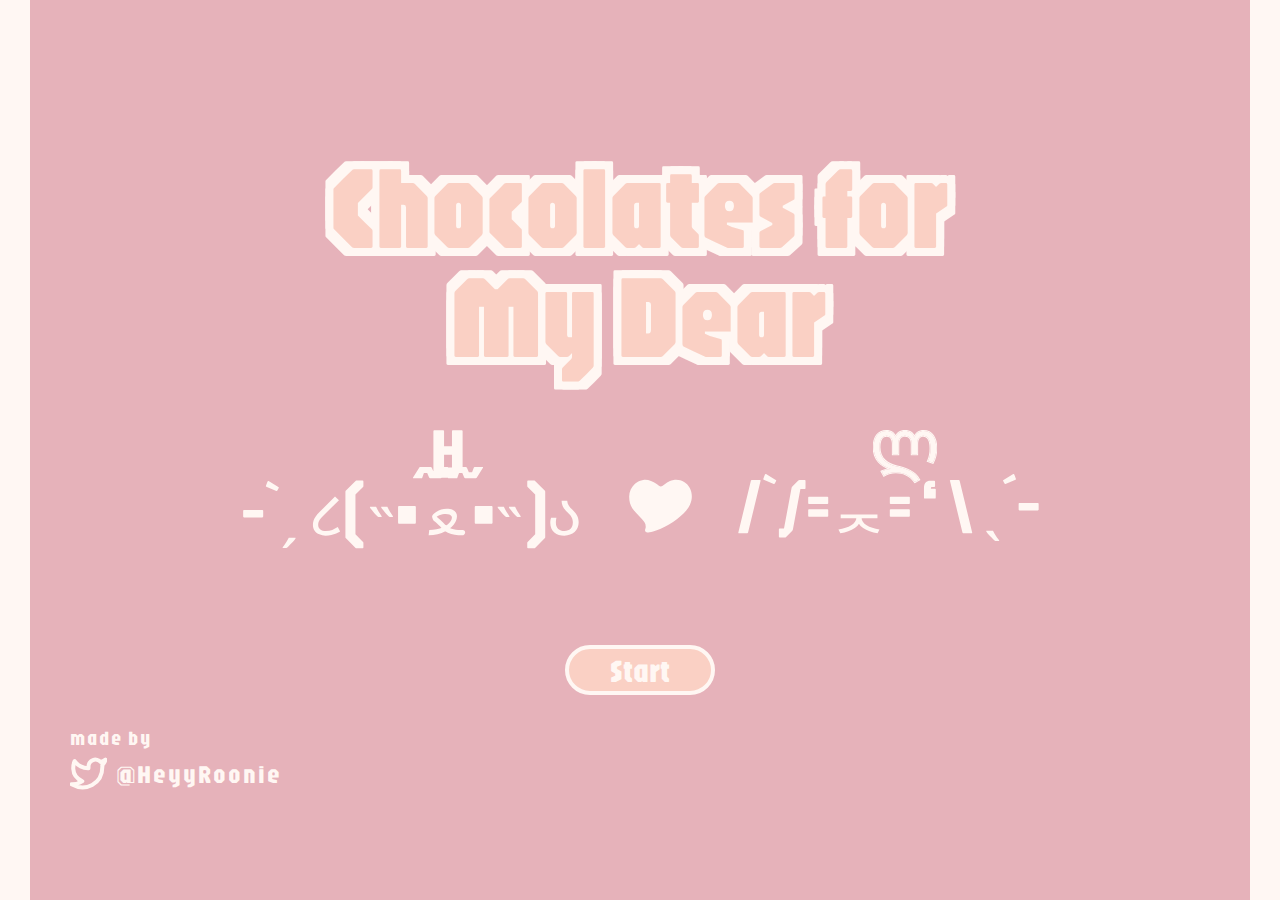
<file: index.html>
<!DOCTYPE html>
    <html lang="en">
    <head>
        <meta charset="UTF-8">
        <meta name="description" content="Fun lil' yeehan-inspired game where you help Hanzito to make a perfect gift for Colecito">
        <meta name="keywords" content="yeehan, YeeHan, YeeHanWipWeek2025">
        <meta name="viewport" content="width=device-width, initial-scale=1.0">
        <link href="gameUI.css" rel="stylesheet" type="text/css">
        
        <link rel="preconnect" href="https://fonts.googleapis.com">
        <link rel="preconnect" href="https://fonts.gstatic.com" crossorigin>
        <link href='https://fonts.googleapis.com/css?family=Jaro' rel='stylesheet'>

        <title>Chocolates for My Dear</title>
        <link rel="icon" type="image/x-icon" href="images/icon/iconV2.ico">
        

    </head>
    <body>
        <script>
        if (window.innerWidth > 1250 && window.innerHeight > 750) {
            window.location.replace("title-page.html");
        }
        </script>

        <div class="border">
            <div class="restriction"> 
                <img src="images/game-vectors/errorHanzo.svg">
                <div style="font-size: 2rem;">
                    Chocolates for My Dear does not support your current device. 
                </div>
                <div style="font-size: 1.25rem;">
                    This version is only suitable for most desktop devices. 
                </div>
            </div>
        </div>

    </body>
    </html>
<!DOCTYPE html>
</file>
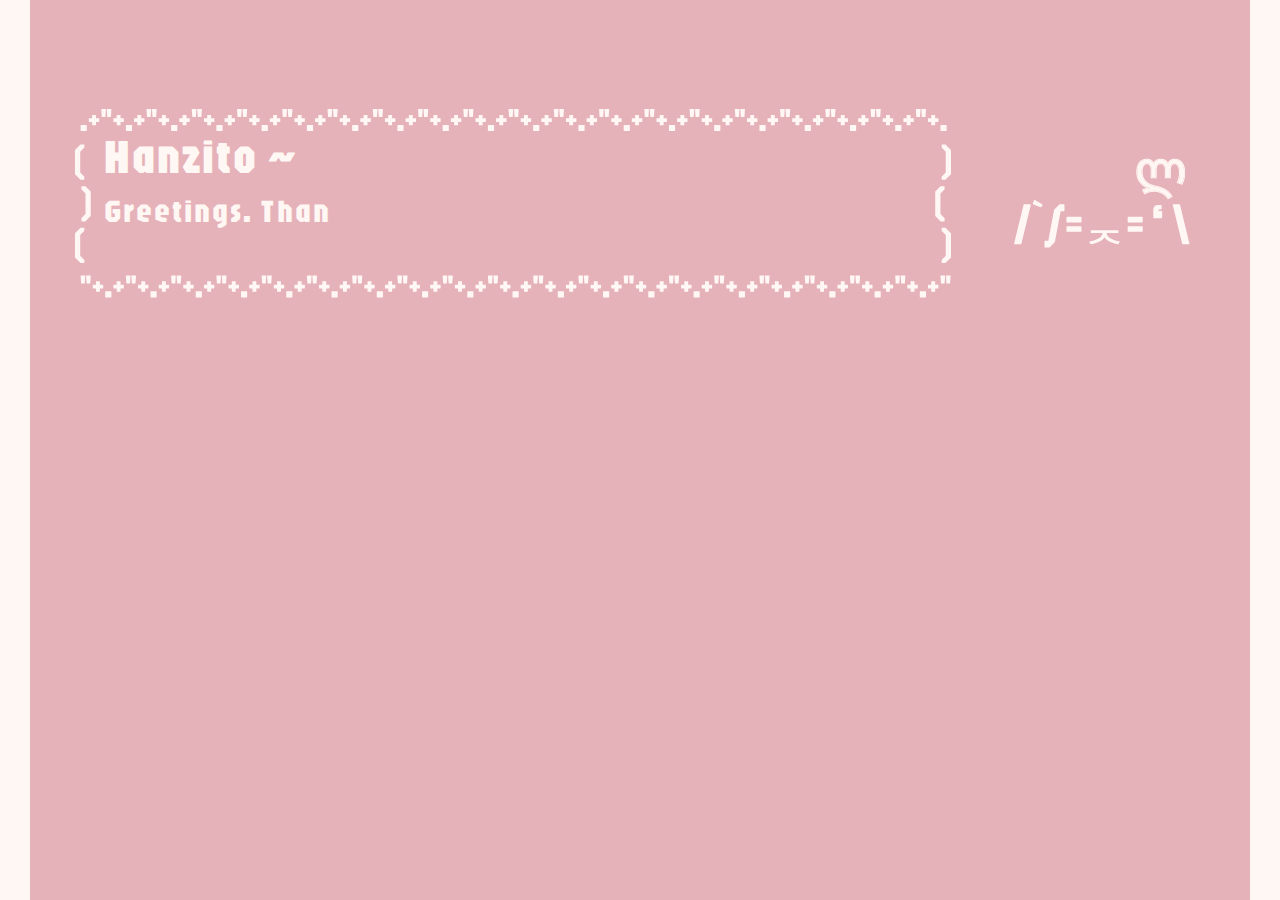
<file: chocolate-game.html>
<!DOCTYPE html>
    <html lang="en">
    <head>
        <meta charset="UTF-8">
        <meta name="description" content="Fun lil' yeehan-inspired game where you help Hanzito to make a perfect gift for Colecito">
        <meta name="keywords" content="yeehan, YeeHan, YeeHanWipWeek2025">
        <meta name="viewport" content="width=device-width, initial-scale=1.0">
        <link href="stylesheet.css" rel="stylesheet" type="text/css">
        
        <link rel="preconnect" href="https://fonts.googleapis.com">
        <link rel="preconnect" href="https://fonts.gstatic.com" crossorigin>
        <link href='https://fonts.googleapis.com/css?family=Jaro' rel='stylesheet'>

        <title>Chocolates for My Dear</title>
        <link rel="icon" type="image/x-icon" href="images/icon/iconV2.ico">

    </head>
    <body>
        <script type="module" src="final-game-script.js"></script>
        <script type="module" src="dialogue.js"></script>
 

        <div class="middle"> 
            <div class ="game-border">
                <div class="dialogue-header">
                    <div class="dialogue-box">
                        <img src="images/game-vectors/dialogueBox.svg" class="dialogue-box-image">
                        <h1 class="dialogue-name">Hanzito ~</h1>
                        <h2 class="dialogue-chat"></h2> 
                    </div>
                    <div class="hanzo-corner">
                        <img src="images/game-vectors/Hanzo.svg" id="hanzo-image">
                    </div>
                </div>
        
                <div class="game-box">
                    <div class="chocolate-icons">
                        <div class="chocolate-list" draggable="true"> <img src="images/chocolates/flower.svg" id="flower-chocolate"> </div>
                        <div class="chocolate-list" draggable="true"><img src="images/chocolates/heart.svg" id="heart-chocolate"></div>
                        <div class="chocolate-list" draggable="true"> <img src="images/chocolates/star.svg" id="star-chocolate"></div>
                        <div class="chocolate-list" draggable="true"><img src="images/chocolates/circle.svg" id="circle-chocolate"></div>
                    </div>
                    <div class="chocolate-box">
                        <img class="chocolate-box-image" src="images/game-vectors/chocolatebox.svg">
                        <div class="first-row">
                            <div class="container"> </div>
                            <div class="container"> </div>
                            <div class="container"> </div>
                        </div>
                        <div class="second-row">
                            <div class="container"> </div>
                            <div class="container"> </div>
                            <div class="container"> </div>
                        </div>
                        <div class="third-row">
                            <div class="container"> </div>
                            <div class="container"> </div>
                            <div class="container"> </div>
                        </div>
                    </div>
                    <div class="button-section">
                        <div class="game-buttons">
                            <button type="button" class="game-button" id="submit-button">
                                <img src="images/button/checkmark.svg" width="60px" height="60px">
                            </button>
        
                            <button type="button" class="game-button" id="reset-button">
                                <img src="images/button/Refresh cw.svg" width="60px" height="60px">
                            </button>
                        </div>
                    </div>
        
                </div>
    
            </div>
        </div>
        
        
    </body>
    </html>
<!DOCTYPE html>
</file>
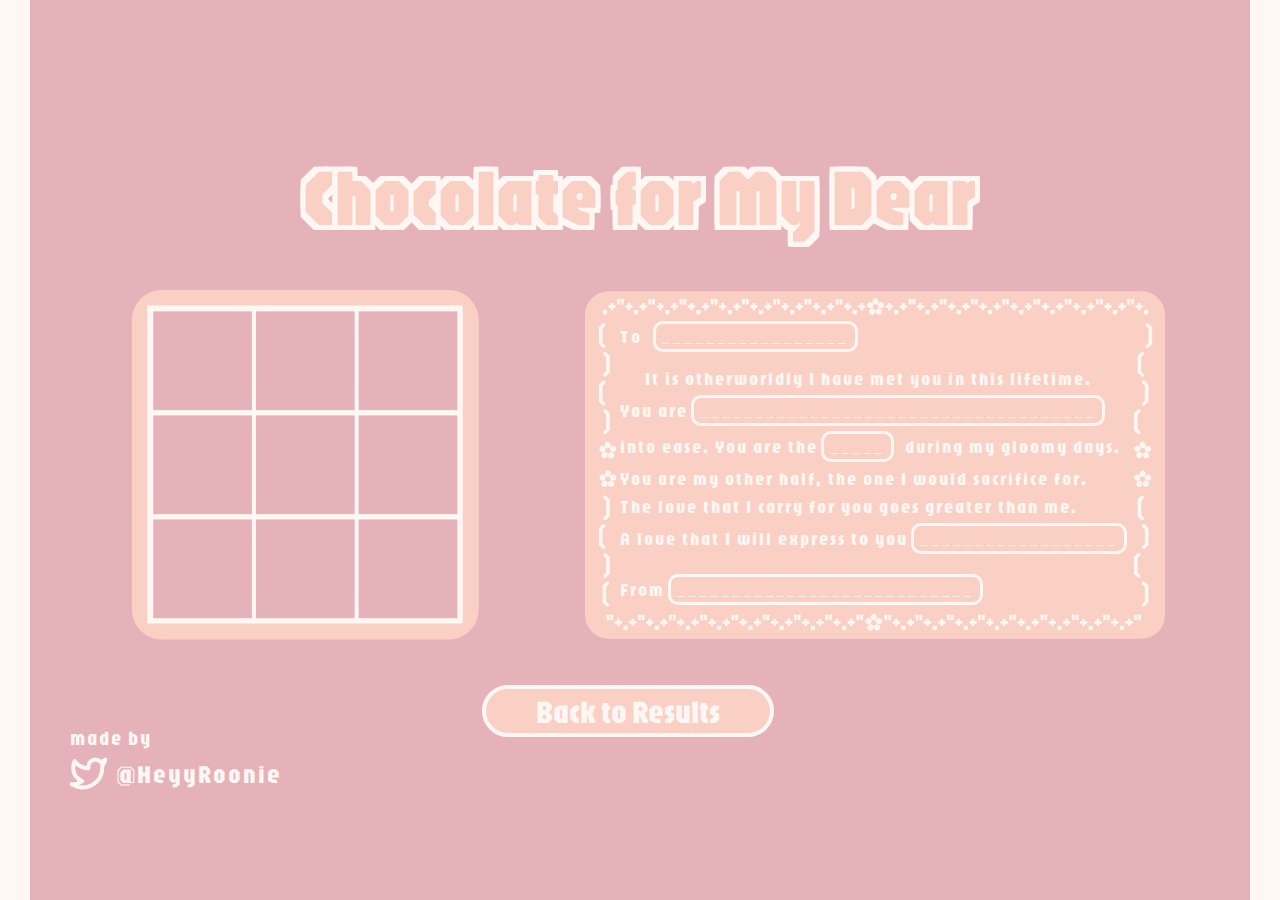
<file: creation.html>
<!DOCTYPE html>
    <html lang="en">
    <head>
        <meta charset="UTF-8">
        <meta name="description" content="Fun lil' yeehan-inspired game where you help Hanzito to make a perfect gift for Colecito">
        <meta name="keywords" content="yeehan, YeeHan, YeeHanWipWeek2025">
        <meta name="viewport" content="width=device-width, initial-scale=1.0">
        <link href="stylesheet.css" rel="stylesheet" type="text/css">
        <link href="gameUI.css" rel="stylesheet" type="text/css">
        
        <link rel="preconnect" href="https://fonts.googleapis.com">
        <link rel="preconnect" href="https://fonts.gstatic.com" crossorigin>
        <link href='https://fonts.googleapis.com/css?family=Jaro' rel='stylesheet'>

        <title>Chocolates for My Dear</title>
        <link rel="icon" type="image/x-icon" href="images/icon/iconV2.ico">

    </head>
    <body>
        <script type="module" src="final-game-script.js"></script>

        <div class="middle"> 
            <div class ="game-border" id="creation-border">
                <div class="final-title">
                    Chocolate for My Dear
                </div>
                <div class="final-prod">

                    <div class="final-chocolate-box" id="">
                        <img class="final-chocolate-box-image" src="images/game-vectors/chocolatebox.svg">
                        <div class="final-first-row">
                            <div class="final-container">  </div>
                            <div class="final-container">  </div>
                            <div class="final-container"> </div>
                        </div>
                        <div class="final-second-row">
                            <div class="final-container"> </div>
                            <div class="final-container"> </div>
                            <div class="final-container"> </div>
                        </div>
                        <div class="final-third-row">
                            <div class="final-container"> </div>
                            <div class="final-container"> </div>
                            <div class="final-container"> </div>
                        </div>
                    </div>

                        <div class="final-loveletter-game-box">
                            <img class="final-loveletter-box-image" src="images/game-vectors/loveletter.svg">
                            <div class="final-loveletter-text">
    
                                <div class="final-loveletter-container" id="final-first-container">
                                    <div class="final-first-line">To</div>
                                    <div class="final-dropdown" id="final-title-dropdown"> 
                                        <button class="final-select">_________________</button>
                                    </div>
                                </div>
    
                                <div class="final-loveletter-container"> 
                                    <div class="final-second-line">&emsp; It is otherworldly I have met you in this lifetime.</div>
                                </div>
                                
                                <div class="final-loveletter-container"> 
                                    <div class="final-third-line">You are</div>
                                    <div class="final-dropdown" id="final-first-dropdown"> 
                                        <button class="final-select">____________________________________</button>
                                    </div>
                                </div>
    
                                <div class="final-loveletter-container"> 
                                    <div class="final-forth-line">into ease. You are the</div>
                                    <div class="final-dropdown" id="final-second-dropdown"> 
                                        <button class="final-select">_____</button>
                                    </div>
                                    <div class="final-third-line" style="margin-left: 8px;">during my gloomy days.</div>
                                </div>
    
                                <div class="final-loveletter-container"> 
                                    You are my other half, the one I would sacrifice for.
                                </div>
    
                                <div class="final-loveletter-container"> 
                                    The love that I carry for you goes greater than me.
                                </div>
    
                                <div class="final-loveletter-container"> 
                                    <div class="final-fifth-line">A love that I will express to you</div>
                                    <div class="final-dropdown" id="final-third-dropdown"> 
                                        <button class="final-select" >__________________</button>
                                    </div>
                                </div>
    
                                <div class="final-loveletter-container" id="final-signature-container"> 
                                    <div class="final-signature-line">From</div>
                                    <div class="final-dropdown" id="final-signature-dropdown"> 
                                        <button class="final-select">___________________________</button>
                                    </div>
                                </div>
                            </div>
                        </div>
                </div>
                <div class="creation-button-section">
                    <div class="creation-twitter">
                        <div>made by</div>
                        <div class="at">
                            <img src="images/button/Twitter.svg">
                            <a href="https://x.com/HeyyRoonie" target="_blank">@HeyyRoonie</a>
                        </div>
                    </div>

                    <button type="button" class="back-button"> Back to Results
                    </button>

                </div>
            </div>
        </div>

    </body>
    </html>
<!DOCTYPE html>
</file>
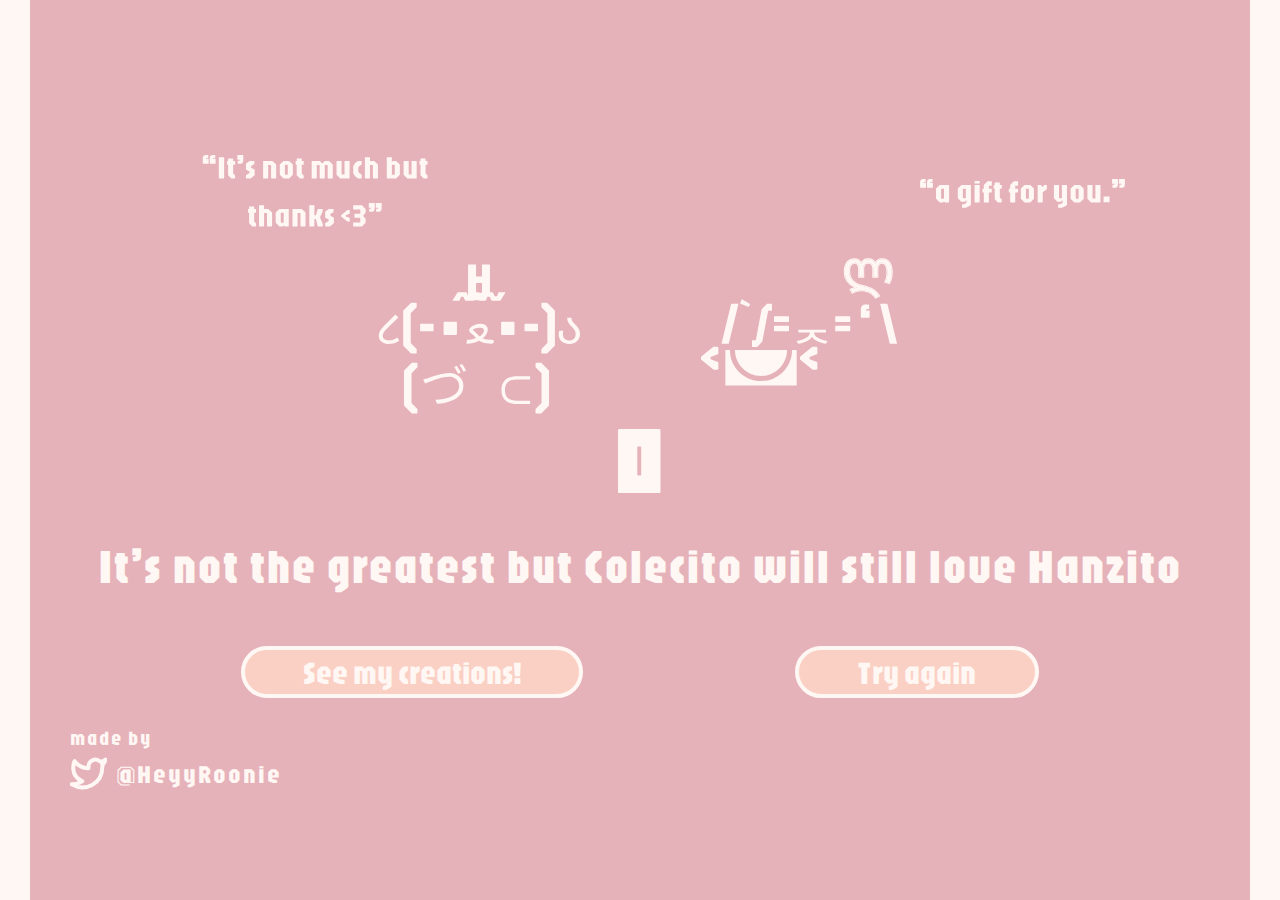
<file: endgame.html>
<!DOCTYPE html>
    <html lang="en">
    <head>
        <meta charset="UTF-8">
        <meta name="description" content="Fun lil' yeehan-inspired game where you help Hanzito to make a perfect gift for Colecito">
        <meta name="keywords" content="yeehan, YeeHan, YeeHanWipWeek2025">
        <meta name="viewport" content="width=device-width, initial-scale=1.0">
        <link href="stylesheet.css" rel="stylesheet" type="text/css">
        <link href="gameUI.css" rel="stylesheet" type="text/css">
        
        <link rel="preconnect" href="https://fonts.googleapis.com">
        <link rel="preconnect" href="https://fonts.gstatic.com" crossorigin>
        <link href='https://fonts.googleapis.com/css?family=Jaro' rel='stylesheet'>

        <title>Chocolates for My Dear</title>
        <link rel="icon" type="image/x-icon" href="images/icon/iconV2.ico">

    </head>
    <body>
        <script type="module" src="final-game-script.js"></script>

        <div class="middle"> 
            <div class ="game-border">
                    <div class="endgame-img"><img id="images" src=""></div>
                    <div class="score"></div>
                    <div class="score-description"></div>
                    <div class="endgame-button-section">
                        <button type="button" class="creations">
                            See my creations!
                        </button>
                        <button type="button" class="try-again">
                            Try again
                        </button>
                    </div>
                    <div class="twitter-handle">
                        <div>made by</div>
                        <div class="at">
                            <img src="images/button/Twitter.svg">
                            <a href="https://x.com/HeyyRoonie" target="_blank">@HeyyRoonie</a>
                        </div>
                    </div>
            </div>
        </div>

    </body>
    </html>
<!DOCTYPE html>
</file>
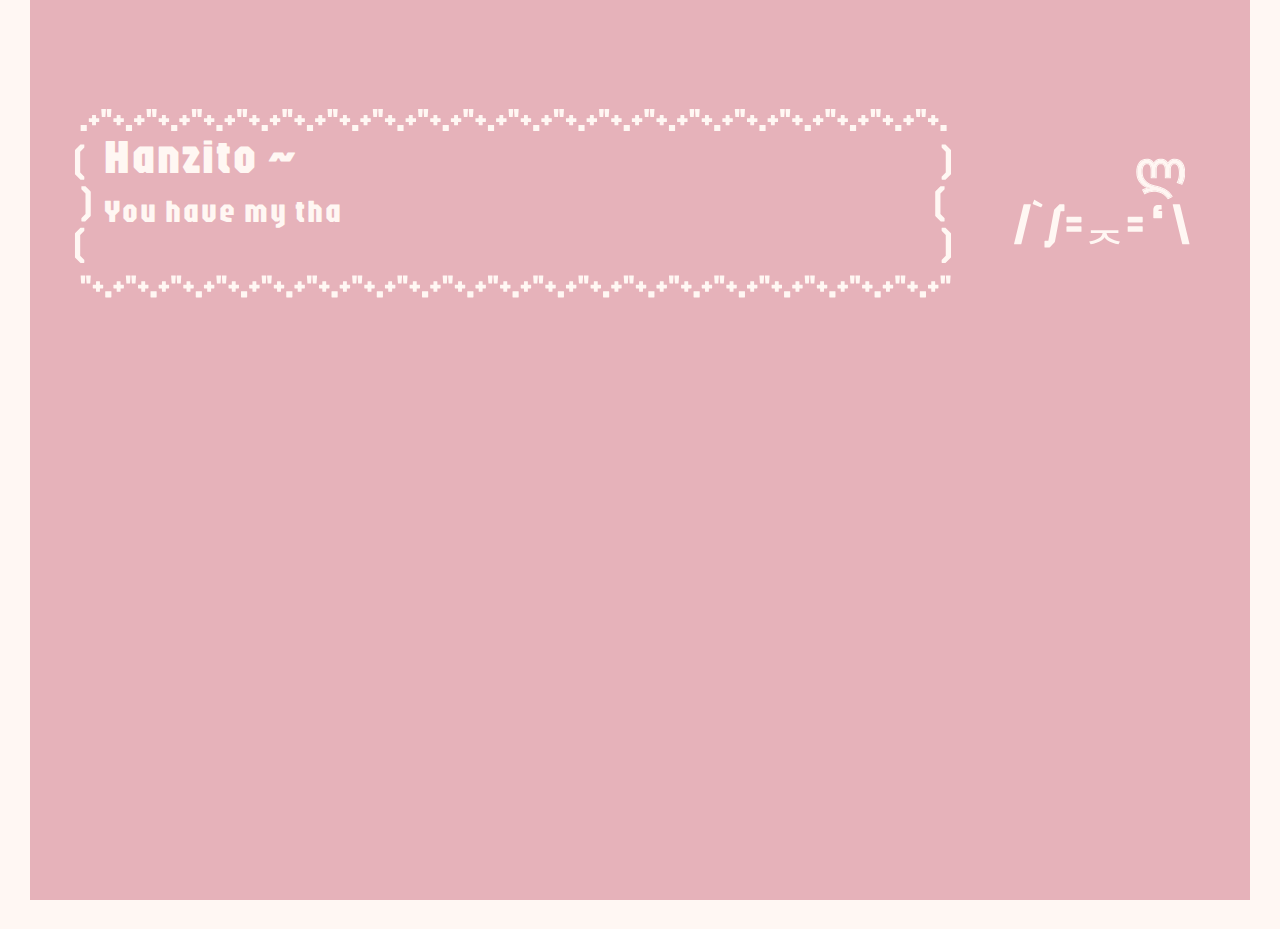
<file: loveletter-game.html>
<!DOCTYPE html>
    <html lang="en">
    <head>
        <meta charset="UTF-8">
        <meta name="description" content="Fun lil' yeehan-inspired game where you help Hanzito to make a perfect gift for Colecito">
        <meta name="keywords" content="yeehan, YeeHan, YeeHanWipWeek2025">
        <meta name="viewport" content="width=device-width, initial-scale=1.0">
        <link href="stylesheet.css" rel="stylesheet" type="text/css">
        
        <link rel="preconnect" href="https://fonts.googleapis.com">
        <link rel="preconnect" href="https://fonts.gstatic.com" crossorigin>
        <link href='https://fonts.googleapis.com/css?family=Jaro' rel='stylesheet'>

        <title>Chocolates for My Dear</title>
        <link rel="icon" type="image/x-icon" href="images/icon/iconV2.ico">

    </head>
    <body>
        <script type="module" src="final-game-script.js"></script>
        <script type="module" src="dialogue.js"></script>

        <div class="middle"> 
            <div class ="game-border">
                <div class="dialogue-header">
                    <div class="dialogue-box">
                        <img src="images/game-vectors/dialogueBox.svg" class="dialogue-box-image">
                        <h1 class="dialogue-name">Hanzito ~</h1>
                        <h2 class="dialogue-chat"></h2> 
                    </div>
                    <div class="hanzo-corner">
                        <img src="images/game-vectors/Hanzo.svg" id="hanzo-image">
                    </div>
                </div>
                <div class="game-box">
                    <div class="loveletter-game-box">
                        <img class="loveletter-box-image" src="images/game-vectors/loveletter.svg">
                        <div class="loveletter-text">

                            <div class="loveletter-container" id="first-container">
                                <div class="first-line">To</div>
                                <div class="dropdown" id="title-dropdown"> 
                                    <button class="select">_________________</button>
                                    <div class="content">
                                        <a href="#" class="option" id="2">Colecito</a>
                                        <a href="#" class="option" id="3">My Love</a>
                                        <a href="#" class="option" id="5">My Dearest Darling</a>
                                    </div>
                                </div>
                            </div>

                            <div class="loveletter-container"> 
                                <div class="second-line">&emsp; It is otherworldly I have met you in this lifetime.</div>
                            </div>
                            <div class="loveletter-container"> 
                                <div class="third-line">You are</div>
                                <div class="dropdown" id="first-dropdown"> 
                                    <button class="select">____________________________________</button>
                                    <div class="content">
                                        <a href="#" class="option">the cherry blossoms that falls down to me</a>
                                        <a href="#" class="option">the soothing symphony that sings me</a>
                                        <a href="#" class="option">the morning green tea that wakes me</a>
                                    </div>
                                </div>
                            </div>

                            <div class="loveletter-container"> 
                                <div class="forth-line">into ease. You are the</div>
                                <div class="dropdown" id="second-dropdown"> 
                                    <button class="select">_____</button>
                                    <div class="content">
                                        <a href="#" class="option">sun</a>
                                        <a href="#" class="option">star</a>
                                        <a href="#" class="option">light</a>
                                    </div>
                                </div>
                                <div class="third-line" style="margin-left: 8px;">during my gloomy days.</div>
                            </div>

                            <div class="loveletter-container"> 
                                You are my other half, the one I would sacrifice for.
                            </div>

                            <div class="loveletter-container"> 
                                The love that I carry for you goes greater than me.
                            </div>

                            <div class="loveletter-container"> 
                                <div class="fifth-line">A love that I will express to you</div>
                                <div class="dropdown" id="third-dropdown"> 
                                    <button class="select">__________________</button>
                                    <div class="content">
                                        <a href="#" class="option">every single day.</a>
                                        <a href="#" class="option">every breath I take.</a>
                                        <a href="#" class="option">every chance I get.</a>
                                    </div>
                                </div>
                            </div>

                            <div class="loveletter-container" id="signature-container"> 
                                <div class="signature-line">From</div>
                                <div class="dropdown" id="signature-dropdown"> 
                                    <button class="select">___________________________</button>
                                    <div class="content">
                                        <a href="#" class="option">Hanzito</a>
                                        <a href="#" class="option">The One You Called Sweetheart</a>
                                        <a href="#" class="option">Your Love</a>
                                    </div>
                                </div>
                            </div>

                        </div>
                    </div>
                    <div class="loveletter-button-section">
                        <div class="game-buttons">
                            <button type="button" class="game-button" id="loveletter-submit-button">
                                <img src="images/button/checkmark.svg" width="60px" height="60px">
                            </button>
        
                            <button type="button" class="game-button" id="loveletter-reset-button">
                                <img src="images/button/Refresh cw.svg" width="60px" height="60px">
                            </button>
                        </div>
                    </div>

                </div>
            </div>
        </div>
        
    </body>
    </html>
<!DOCTYPE html>
</file>
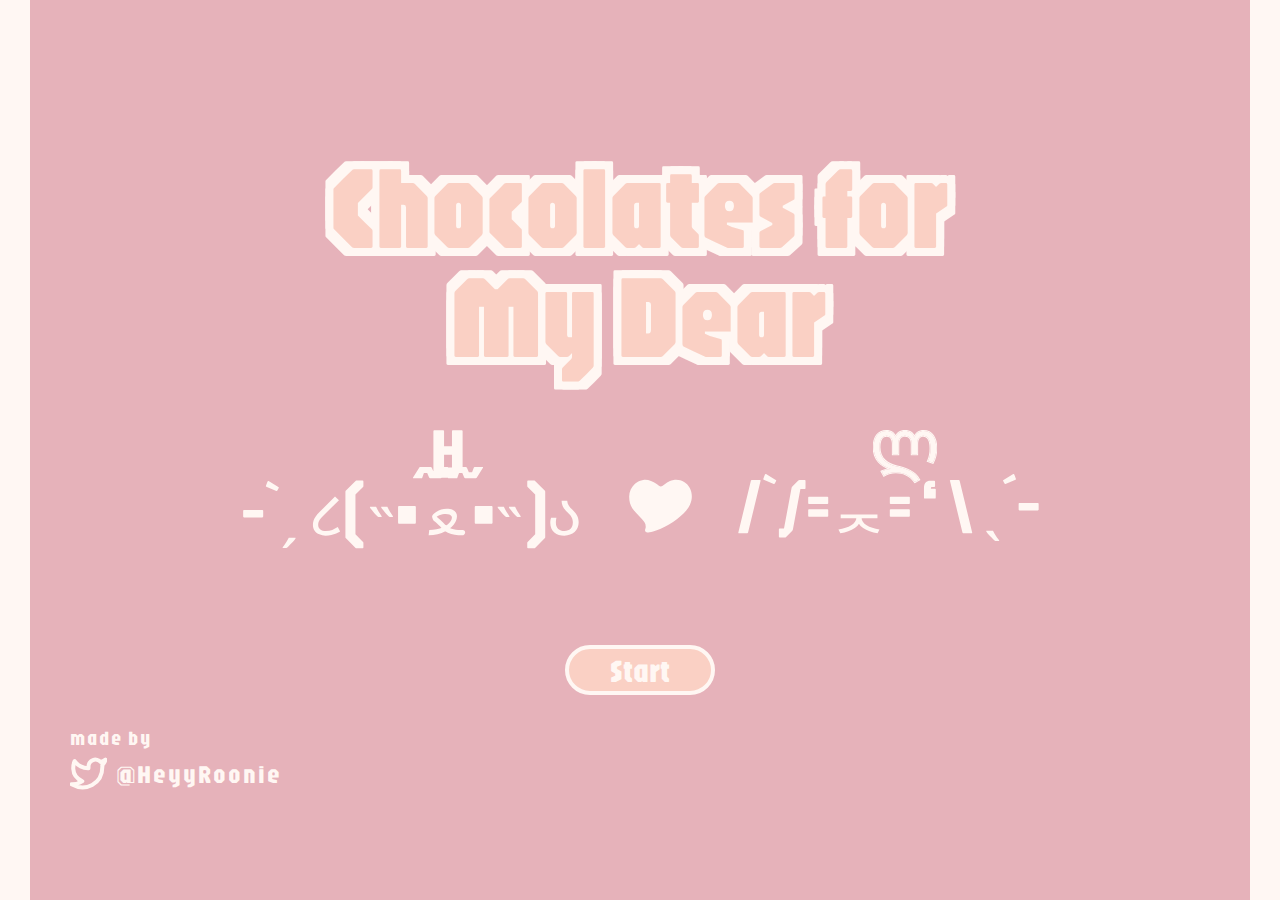
<file: title-page.html>
<!DOCTYPE html>
    <html lang="en">
    <head>
        <meta charset="UTF-8">
        <meta name="description" content="Fun lil' yeehan-inspired game where you help Hanzito to make a perfect gift for Colecito">
        <meta name="keywords" content="yeehan, YeeHan, YeeHanWipWeek2025">
        <meta name="viewport" content="width=device-width, initial-scale=1.0">
        <link href="stylesheet.css" rel="stylesheet" type="text/css">
        <link href="gameUI.css" rel="stylesheet" type="text/css">
        
        <link rel="preconnect" href="https://fonts.googleapis.com">
        <link rel="preconnect" href="https://fonts.gstatic.com" crossorigin>
        <link href='https://fonts.googleapis.com/css?family=Jaro' rel='stylesheet'>

        <title>Chocolates for My Dear</title>
        <link rel="icon" type="image/x-icon" href="images/icon/iconV2.ico">

    </head>
    <body>
        <script type="module" src="final-game-script.js"></script>

        <div class="middle"> 
            <div class="game-border">
                <div class="index-container">
                    <div class="title">Chocolates for <br> My Dear</div>
                    <div class="yeehan">
                        <img src ="images/game-vectors/title-yeehan.svg">
                    </div>
                    <div class="index-button-section">
                        <button type="button" class="start-button">
                            Start
                        </button>
                    </div>
                    <div class="twitter-handle">
                        <div>made by</div>
                        <div class="at">
                            <img src="images/button/Twitter.svg">
                            <a href="https://x.com/HeyyRoonie" target="_blank">@HeyyRoonie</a>
                        </div>
                    </div>
                </div>
            </div>
        </div>

    </body>
    </html>
<!DOCTYPE html>
</file>
<file: gameUI.css>
/* For restriction */
.border{
    background-color: #E6B2BA;
    width: 100vw;
    height: 100vh;
}

.restriction {
    display: flex;
    flex-direction: column;
    align-items: flex-start;
    justify-content: flex-start;
    gap: 1.25rem;
    text-align: left;
    color: #FFF7F3;
    margin: 5rem auto;
    padding: 6rem;
    width: 80vw;
    max-width: 600px;
    height: 80vh;
    
}

.restriction img{
    width: 100%; 
    max-width: 209px; 
    height: auto;
}

/* For tablets and smaller */
@media (max-width: 1200px) {
    .restriction {
        margin: 3rem auto;
        padding: 1.5rem;
    }
}

/* For phones */
@media (max-width: 768px) {
    .restriction {
        margin: 2rem auto;
        padding: 1rem;
    }
}

/* Tiny devices */
@media (max-width: 480px) {
    .restriction {
        margin: 1rem auto;
        padding: 0.5rem;
    }
}


@keyframes panUp{
    from {transform: translate(0px, 20px);}
    to {transform: translate(0px, 0px);}
}

@keyframes zoomIn{
    from {transform: scale(4);}
    to {transform: scale(01.05);}
}


html, body{
    background-color: #FFF7F3;
    font-family: "Jaro", Impact, Haettenschweiler, 'Arial Narrow Bold', sans-serif;
    font-optical-sizing: auto;
    color: #FFF7F3;
    letter-spacing: 2px;
    height: 100%;
    display: flex;
    justify-content: center;
    align-items: center;
    cursor: default;
}

button{
    background-color: #FAD0C4;
    border-radius: 39px;
    border: 4px solid #FFF7F3;
    cursor: pointer;
    color: #FFF7F3;
    font-family: "Jaro", Impact, Haettenschweiler, 'Arial Narrow Bold', sans-serif;
    display: flex;
    justify-content: center;
    align-items: center;
}

/* Title page */
.index-container{
    display: flex;
    justify-content: center;
    align-items: center;
    flex-direction: column;
    gap: 30px;
    height: 655px;
}

.title{
    padding-top: 50px;
    height: 150px;
    font-size: 118px;
    line-height: 109px;
    text-align: center;
    color: #FAD0C4;
    text-shadow:
        -8px -8px 0 #FFF7F3, 
        0 -8px 0 #FFF7F3, 
        8px -8px 0 #FFF7F3, 
        -8px 0 0 #FFF7F3, 
        8px 0 0 #FFF7F3, 
        -8px 8px 0 #FFF7F3,
        0 8px 0 #FFF7F3, 
        8px 8px 0 #FFF7F3;   

    animation-name: bounce;
    animation-iteration-count: infinite;
    animation-duration: 2s;
}

.start-button{
    font-size: 32px;
    width: 150px;
    animation-name: panUp;
    animation-duration: 2s;
}

.start-button:hover{
    opacity: 80%;
}

.yeehan{
    position: relative;;
    width: 100%;
    height: 300px;

    animation-name: bounce;
    animation-iteration-count: infinite;
    animation-duration: 2s;
}

.yeehan img{
    position: absolute;
    top: 50%;
    left: 50%;
    transform: translate(-50%, -50%);
}

/* Endgame page */
.endgame-img{
    width: 100%;
    height: 42.1%;
    position: relative;
    animation-name: bounce;
    animation-iteration-count: infinite;
    animation-duration: 2s;
}

.endgame-img img{
    position: absolute;
    top: 55%;
    left: 52%;
    transform: translate(-50%, -50%);
    margin: 20px 0;
}

.score{
    display: flex;
    justify-content: center;
    align-items: center;
    width: 100%;
    height: 15%;
    font-size: 96px;
    margin: 10px 0;

    animation-name: zoomIn;
    animation-duration: 2s;
}

.score-description{
    display: flex;
    justify-content: center;
    align-items: center;
    width: 100%;
    height: 10%;
    font-size: 48px;
    margin: 20px 0;
    animation-name: panUp;
    animation-duration: 2s;
}

.endgame-button-section{
    display: flex;
    justify-content: space-evenly;
    align-items: center;
    width: 100%;
    height: 15%;
    animation-name: panUp;
    animation-duration: 2s;
    
}

.try-again{
    font-size: 32px;
    width: 20%;
    height: 50%;
}

.try-again:hover{
    opacity: 80%;

}

/* Creation page */
.creation-button-section{
    display: flex;
    width: 100%;
    height: 10%;
    gap: 200px;
    animation-name: panUp;
    animation-duration: 2s;
}

.creations{
    font-size: 32px;
    width: 28%;
    height: 50%;

}

.creations:hover{
    opacity: 80%;

}

.final-title{
    display: flex;
    justify-content: center;
    align-items: center;

    text-align: center;
    font-size: 80px;
    color: #FAD0C4;
    text-shadow:
        -5px -5px 0 #FFF7F3, 
        0 -5px 0 #FFF7F3, 
        5px -5px 0 #FFF7F3, 
        -5px 0 0 #FFF7F3, 
        5px 0 0 #FFF7F3, 
        -5px 5px 0 #FFF7F3,
        0 5px 0 #FFF7F3, 
        5px 5px 0 #FFF7F3;   

    height: 100px;
    animation-name: bounce;
    animation-iteration-count: infinite;
    animation-duration: 2s;
}

#creation-border{
    display: flex;
    justify-content: center;
    align-items: center;
    flex-direction: column;
    gap: 20px;
}


.back-button {
    height: 52px;
    padding: 0px 50px;
    font-size: 32px;
}

.final-prod{
    display: flex;
    justify-content: space-between ;
    align-items: center;
    flex-direction: row;
    gap: 70px;
    animation-name: panUp;
    animation-duration: 2s;
}

/* Final output for chocolate box */
.final-chocolate-box {
    position: relative;
    width: 400px;
    height: 400px;
    display: flex;
    justify-content: center;
    align-items: center;
    flex-direction: column;
}

.final-chocolate-box-image {
    position: absolute;
    top: 50%;
    left: 50%;
    transform: translate(-50%, -50%);
    width: 350px;
    height: 350px;
    z-index: 1;
}

.final-chocolate{
    display: flex;
    justify-content: center;
    align-items: center;
    width: 88px;
    height: 75px;
    cursor: default;
    margin: 8px;
}

.final-first-row, .final-second-row, .final-third-row {
    position: relative;
    z-index: 2; 
    display: flex;
    flex-direction: row;
    align-items: center;
    gap: 3px;
}

.final-first-row, .final-second-row{
    margin-bottom: 4px;
}


.final-container{
    display: flex;
    width: 100px;
    height: 100px;
    justify-content: center;
    align-items: center;
}



/* Final output for loveletter box */
.final-loveletter-game-box{
    position: relative;
    display: flex;
    justify-content: center;
    align-items: center;
    width: 600px;
    height: 100%;
}

.final-loveletter-box-image{
    position: absolute;
    width: 580px;
    height: 350px;
}

.final-loveletter-text {
    position: relative;
    font-size: 18px;
    display: block;
    width: 550px;
    height: 328px;
    word-wrap: break-word;
    padding-left: 40px;
    padding-top: 20px;
}

.final-loveletter-container{
    vertical-align: top;
    display: flex; 
    align-items: center;
    gap: 3px;
    margin-bottom: 5px;
}

#final-first-container{
    margin-top: 10px;
    margin-bottom: 15px;
}

#final-signature-container{
    margin-top: 20px;
    display: flex; 
}

.final-first-line{
    display: inline;
    width: 30px;
}

.final-dropdown button{
    display: inline;
    background-color: #FAD0C4;
    border-radius: 10px;
    border: 3px solid #FFF7F3;
    color: #FFF7F3;
    font-family: "Jaro", Impact, Haettenschweiler, 'Arial Narrow Bold', sans-serif;
    font-size: 18px;
    letter-spacing: 3px;
    cursor: default;
    animation-name: none;
}

.final-select:hover{
    opacity: 100%;
    transform: none;
}


/* Twitter icon */
.twitter-handle, .creation-twitter{
    display: flex;
    justify-content: flex-start;
    align-items: flex-start;
    align-self: flex-start;
    flex-direction: column;
    font-size: 20px;
    gap: 5px;
    margin-left: 40px;
    height: 30px;
    animation-name: panUp;
    animation-duration: 2s;
}

.creation-twitter{
    align-self: flex-end;
}

.at{
    display: flex;
    flex-direction: row;
    color: #FFF7F3;
    align-items: center;
    gap: 10px;
    text-decoration: none;

}

.at a{
    font-size: 25px;
    color: #FFF7F3;
    text-decoration: none;
    
}
</file>
<file: stylesheet.css>
:root {
    --main-color: #E6B2BA;
    --secondary-color: #FFF7F3;
    --accent-color: #FAD0C4;
    --normal-letter-spacing: 2px;
  }

@keyframes bounce {
    0% {transform: translate(0px, 0px);}
    50% {transform: translate(0px, -10px);}
    100% {transform: translate(0px, 0px);}
}

@keyframes fade{
    0% {opacity: 0%;}
    100% {opacity: 100%;}
}

@keyframes fadeout{
    0% {opacity: 100%;}
    100% {opacity: 0%;}
}


html, body{
    background-color: var(--secondary-color);
    font-family: "Jaro", Impact, Haettenschweiler, 'Arial Narrow Bold', sans-serif;
    font-optical-sizing: auto;
    color: var(--secondary-color);
    letter-spacing: var(--normal-letter-spacing);
    height: 100%;
    display: flex;
    justify-content: center;
    align-items: center;
}

button:hover{
    opacity: 80%;
    transform: scale(1.05);
}

.middle{
    display: flex;
    justify-content: center;
    align-items: center;
    background-color: var(--main-color);
    width: 1220px;
    height: 100%;
}

.game-border{
    width: 1220px;
    height: 700px;
    background-color: var(--main-color);
    animation-name: fade;
    animation-duration: 1s;
}

/* Dialogue for chocolate-game and loveletter-game */
.dialogue-header {
    display: flex;
    flex-direction: row;
    justify-content: space-evenly;
    align-items: center;
    gap: 10px;
    width: 100%;
    height: 190px;
    margin-bottom: 10px;
}

.dialogue-box{
    vertical-align: top;
    width: 877px;
    height: 100%;
    flex-shrink: 0;
    margin-left: 30px;
}

.dialogue-box-image{
    position: absolute;
    width: 877px;
    height: 206px;
}

.dialogue-name{
    font-size: 48px;
    margin-top: 25px;
    margin-bottom: 0px;
    display: block;
    width: 90%;
    padding-left: 30px;
    padding-right: 30px;
}

.dialogue-chat{
    width: 95%;
    font-size: 32px;
    margin-top: 5px;
    display: block;
    padding-left: 30px;
    word-wrap: break-word;
    overflow: hidden;
}

.dialogue-next{
    font-size: 30px;
    text-align: right;
}

.hanzo-corner{
    vertical-align: top;
    display: flex;
    justify-content: center; 
    align-items: center;
    width: 200px;
    height: 100px;
    margin-left: 30px;
    margin-right: 30px;

    animation-name: bounce;
    animation-iteration-count: infinite;
    animation-duration: 2s;
}

/* Gamebox for both game pages */
.game-box, .loveletter-game-box{
    display: flex;
    flex-direction: row;
    justify-content: space-evenly;
    align-items: center;
    gap: 30px;
    width: 100%;
    height: 550px;
    opacity: 0;
    visibility: hidden;
    transition: opacity 3s ease, visibility 3s ease;
}

.game-box.visible, .loveletter-game-box.visible {
    opacity: 1;
    visibility: visible;
}

.loveletter-game-box{
    gap: 20px;
}

/* Chocolate images */
.chocolate-icons{
    padding-top: 40px;
    display: flex;
    justify-content: center;
    align-items: center;
    flex-direction: column;
    width: 330px;
    height: 80%;
}


.chocolate-list{
    display: flex;
    justify-content: center;
    align-items: center;
    width: 100px;
    height: 78px;
    cursor: grab;
    margin-bottom: 40px;
    transition: 0.3s ease;
}

.chocolate-list:hover {
    transform: scale(1.05);
}

#flower-chocolate{
    cursor: grab;
    width: 100px;
}

#heart-chocolate{
    cursor: grab;
    width: 100px;
}

#star-chocolate{
    cursor: grab;
    width: 100px;
}

#circle-chocolate{
    cursor: grab;
    width: 100px;
}

/* Chocolate box drap and drop */
.chocolate-box {
    position: relative;
    width: 450px;
    height: 450px;
    display: flex;
    justify-content: center;
    align-items: center;
    flex-direction: column;
}

.chocolate-box-image {
    position: absolute;
    top: 50%;
    left: 50%;
    transform: translate(-50%, -50%);
    width: 450px;
    height: 450px;
    z-index: 1;
}

.first-row, .second-row, .third-row {
    position: relative;
    z-index: 2; 
    display: flex;
    flex-direction: row;
    align-items: center;
    gap: 8px;
}

.first-row, .second-row{
    margin-bottom: 6px;
}

/* Loveletter drop down */
.container{
    display: flex;
    width: 125px;
    height: 125px;
    justify-content: center;
    align-items: center;
    transition: border-color 0.3s ease;
}

.container.highlight {
    border-color: rgba(255, 247, 243, 0.7);
  }

.button-section{
    width: 300px;

}

.loveletter-button-section{
    width: 300px;
    padding-right: 130px;
}

.game-buttons {
    display: flex;
    flex-direction: column; 
    align-items: center; 
}

.game-button {
    background-color: var(--accent-color);
    border-radius: 10px;
    border: 4px solid var(--secondary-color);
    cursor: pointer;
    width: 80px; 
    height: 80px; 
    display: flex;
    justify-content: center;
    align-items: center;
    transition: 0.3s ease;
}

#reset-button, #loveletter-reset-button{
    margin-top: 180px;
}

.loveletter-game-box{
    position: relative;
    display: flex;
    justify-content: center;
    align-items: center;
    width: 1010px;
    height: 100%;
}

.loveletter-box-image{
    position: absolute;
    top: 4%;
    width: 950x;
    height: 480px;
}

.loveletter-text {
    position: relative;
    font-size: 27px;
    display: block;
    width: 880px;
    height: 477px;
    padding-top: 120px;
    padding-bottom: 110px;
    margin-left: 155px;
    word-wrap: break-word;
}

.loveletter-container{
    vertical-align: top;
    display: flex; 
    align-items: center;
    gap: 3px;
    margin-bottom: 5px;
}

#first-container{
    margin-top: 30px;
}

#signature-container{
    margin-top: 15px;
    display: flex; 
}

.first-line{
    display: inline;
    width: 50px;
}

.dropdown button{
    display: inline;
    background-color: var(--accent-color);
    border-radius: 10px;
    border: 4px solid var(--secondary-color);
    cursor: pointer;
    color: var(--secondary-color);
    font-family: "Jaro", Impact, Haettenschweiler, 'Arial Narrow Bold', sans-serif;
    font-size: 27px;
    letter-spacing: var(--normal-letter-spacing);
}

.dropdown a{
    display: block;
    color: var(--secondary-color);
    text-decoration: none;
    padding: 3px 15px;
}

.dropdown .content{
    display: none;
    position: absolute;
    background-color: var(--main-color);
    min-width: 100px;
    box-shadow: 2px 2px 5px hsla(0, 2%, 17%, 0.3);
    
}

.dropdown:hover .content{
    display: block;
}

.dropdown:hover .button{
    display: block;
    opacity: 80%;
}
</file>
